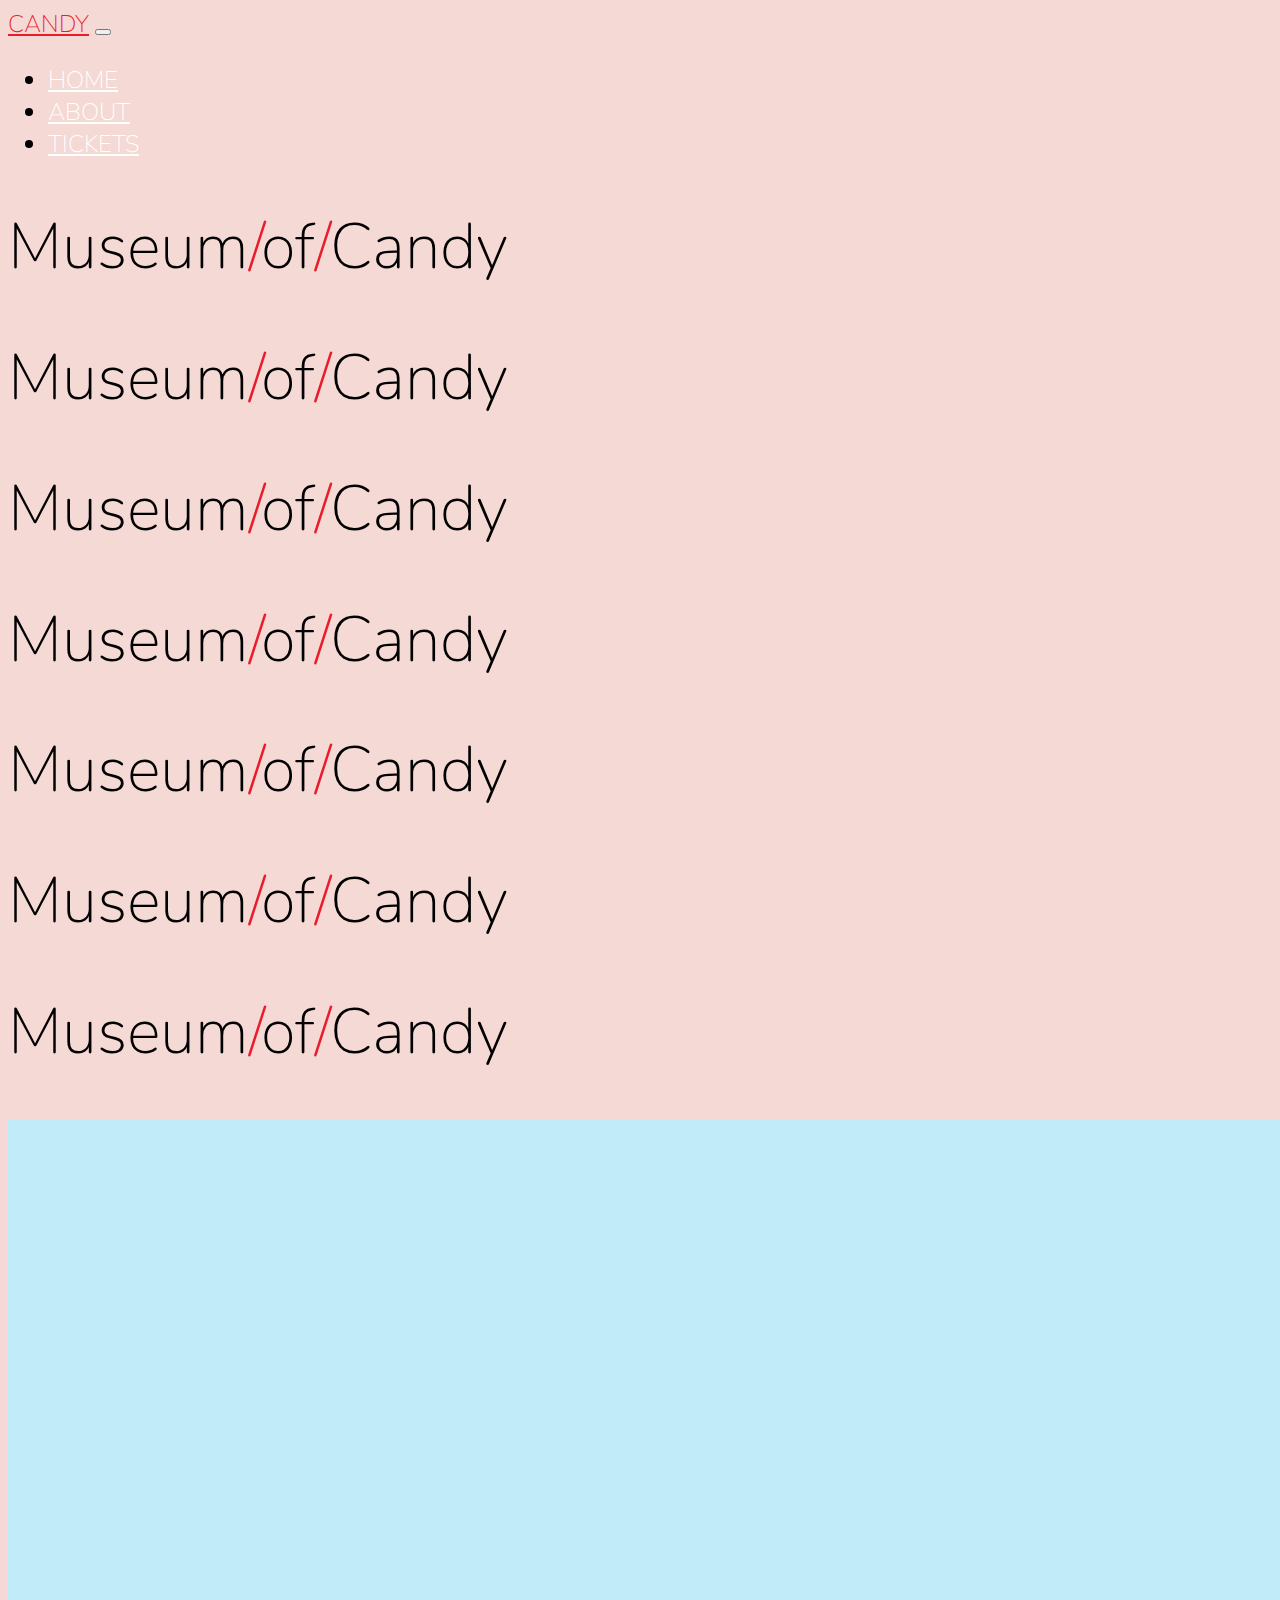
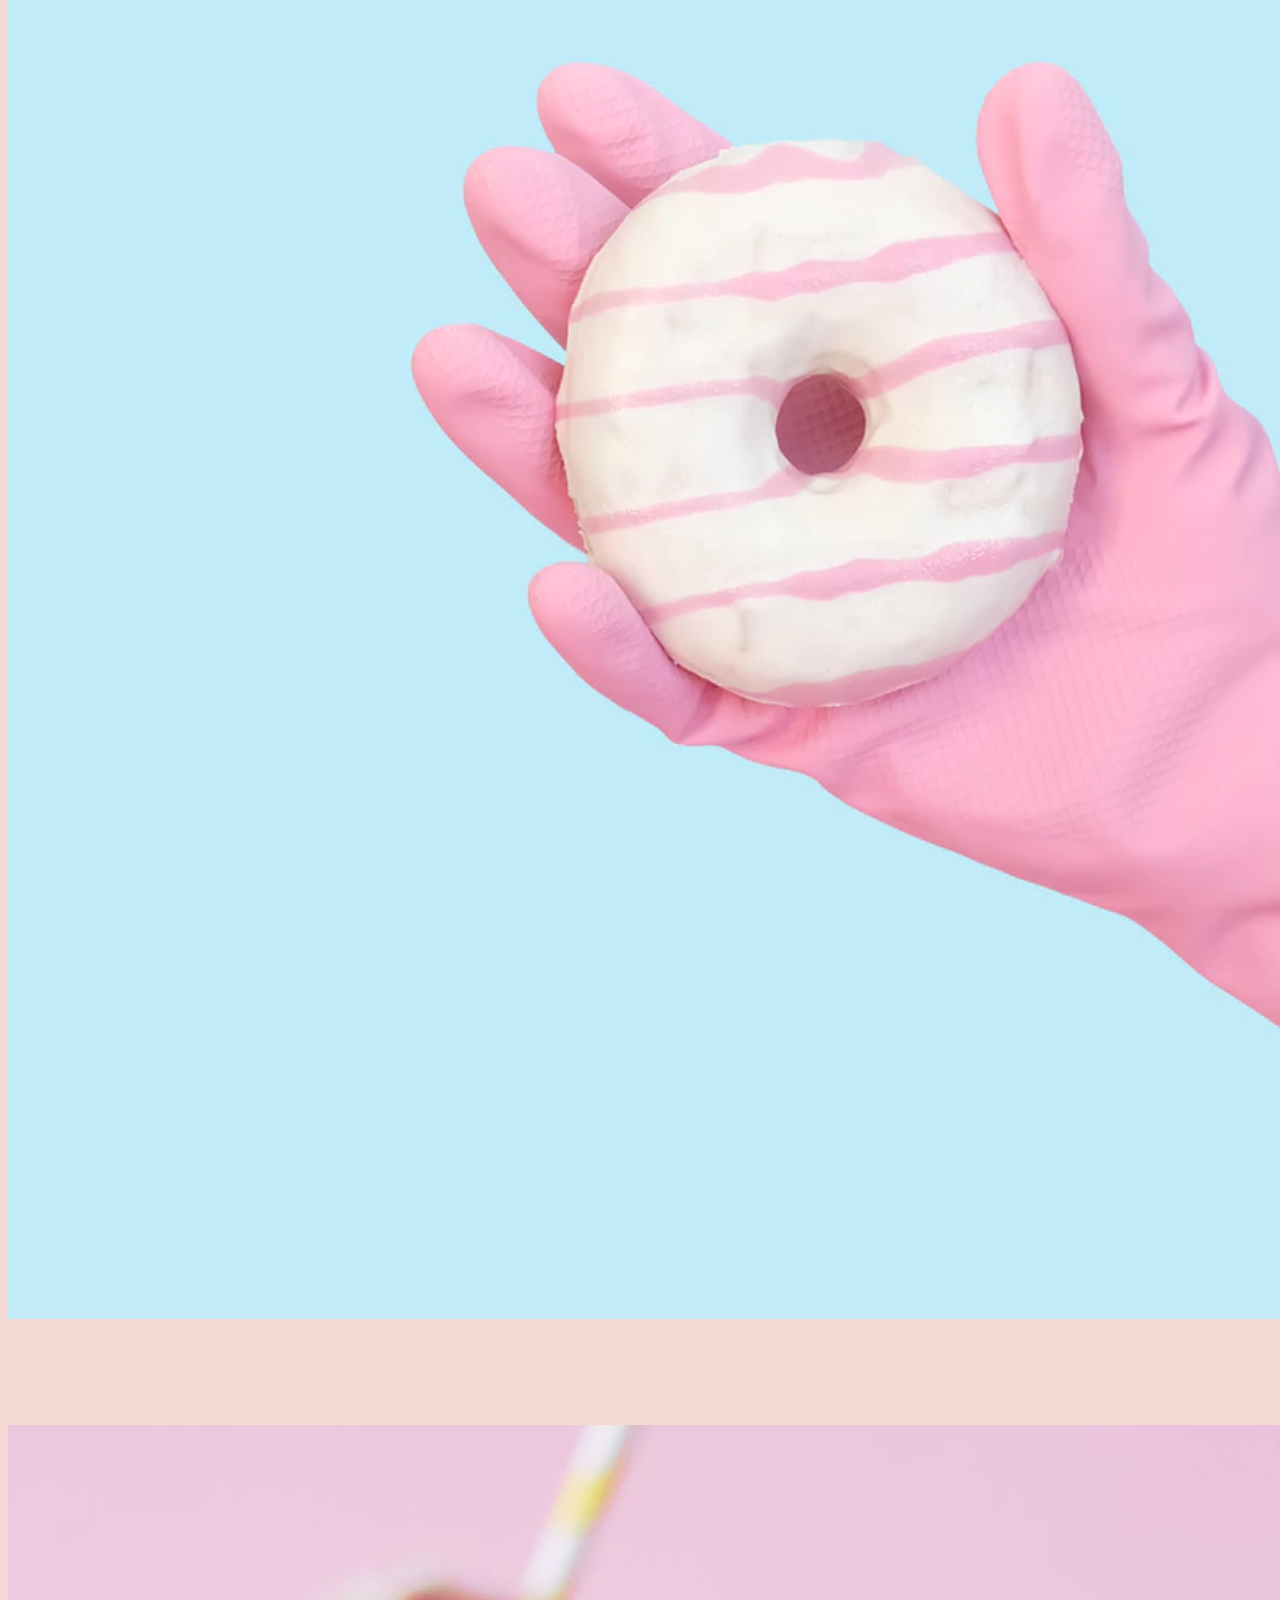
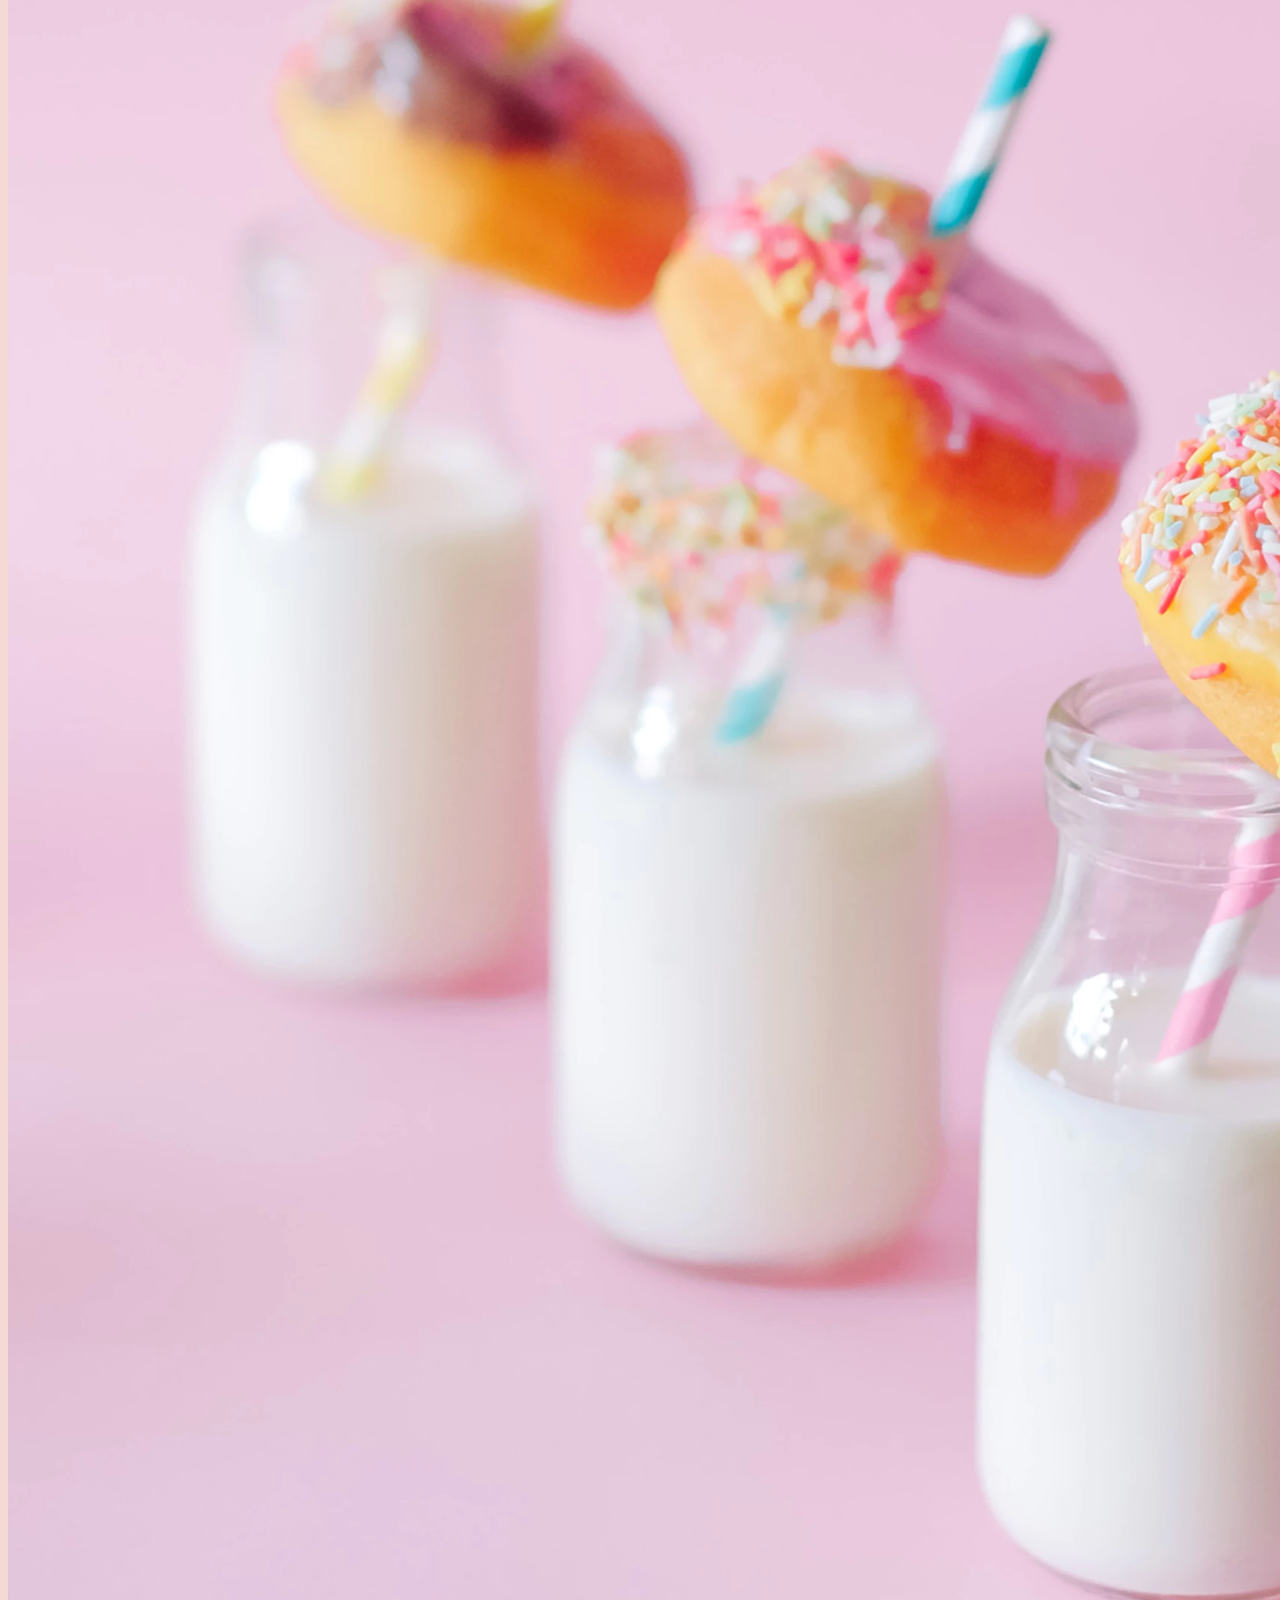
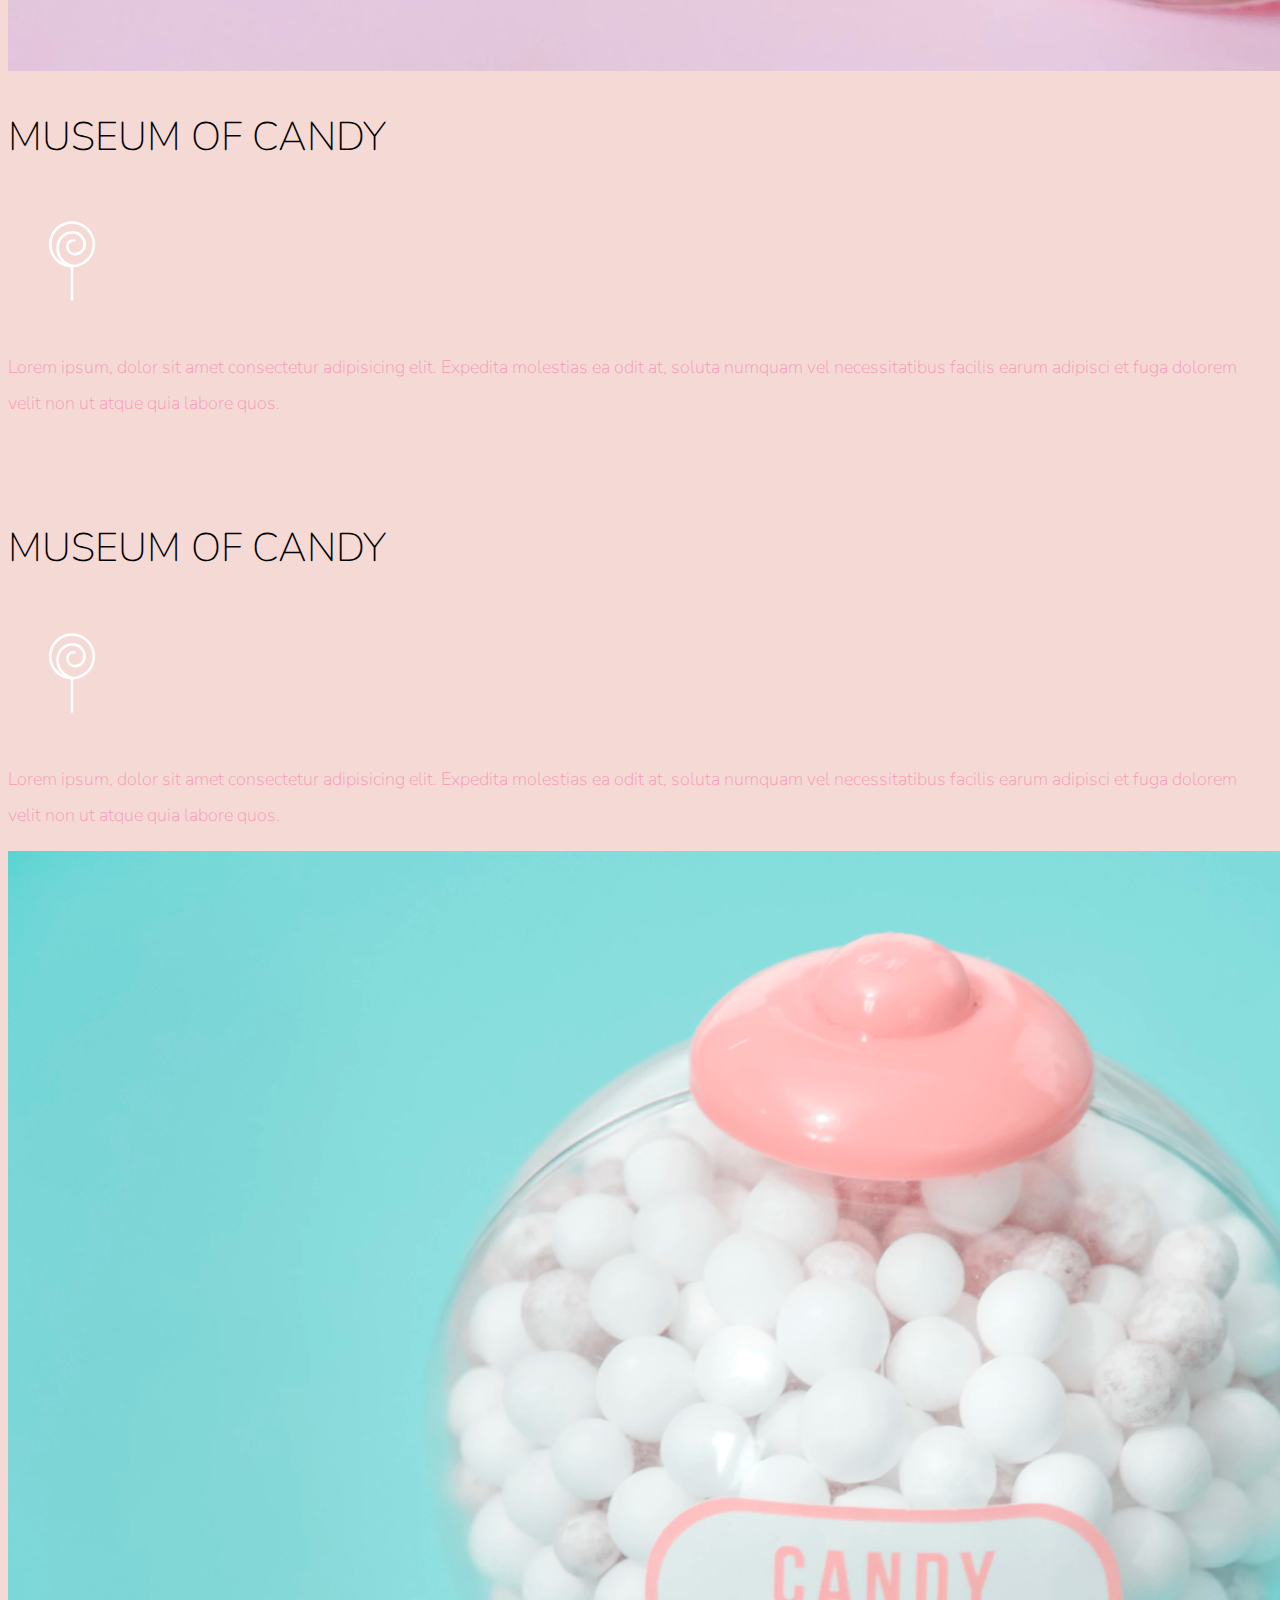
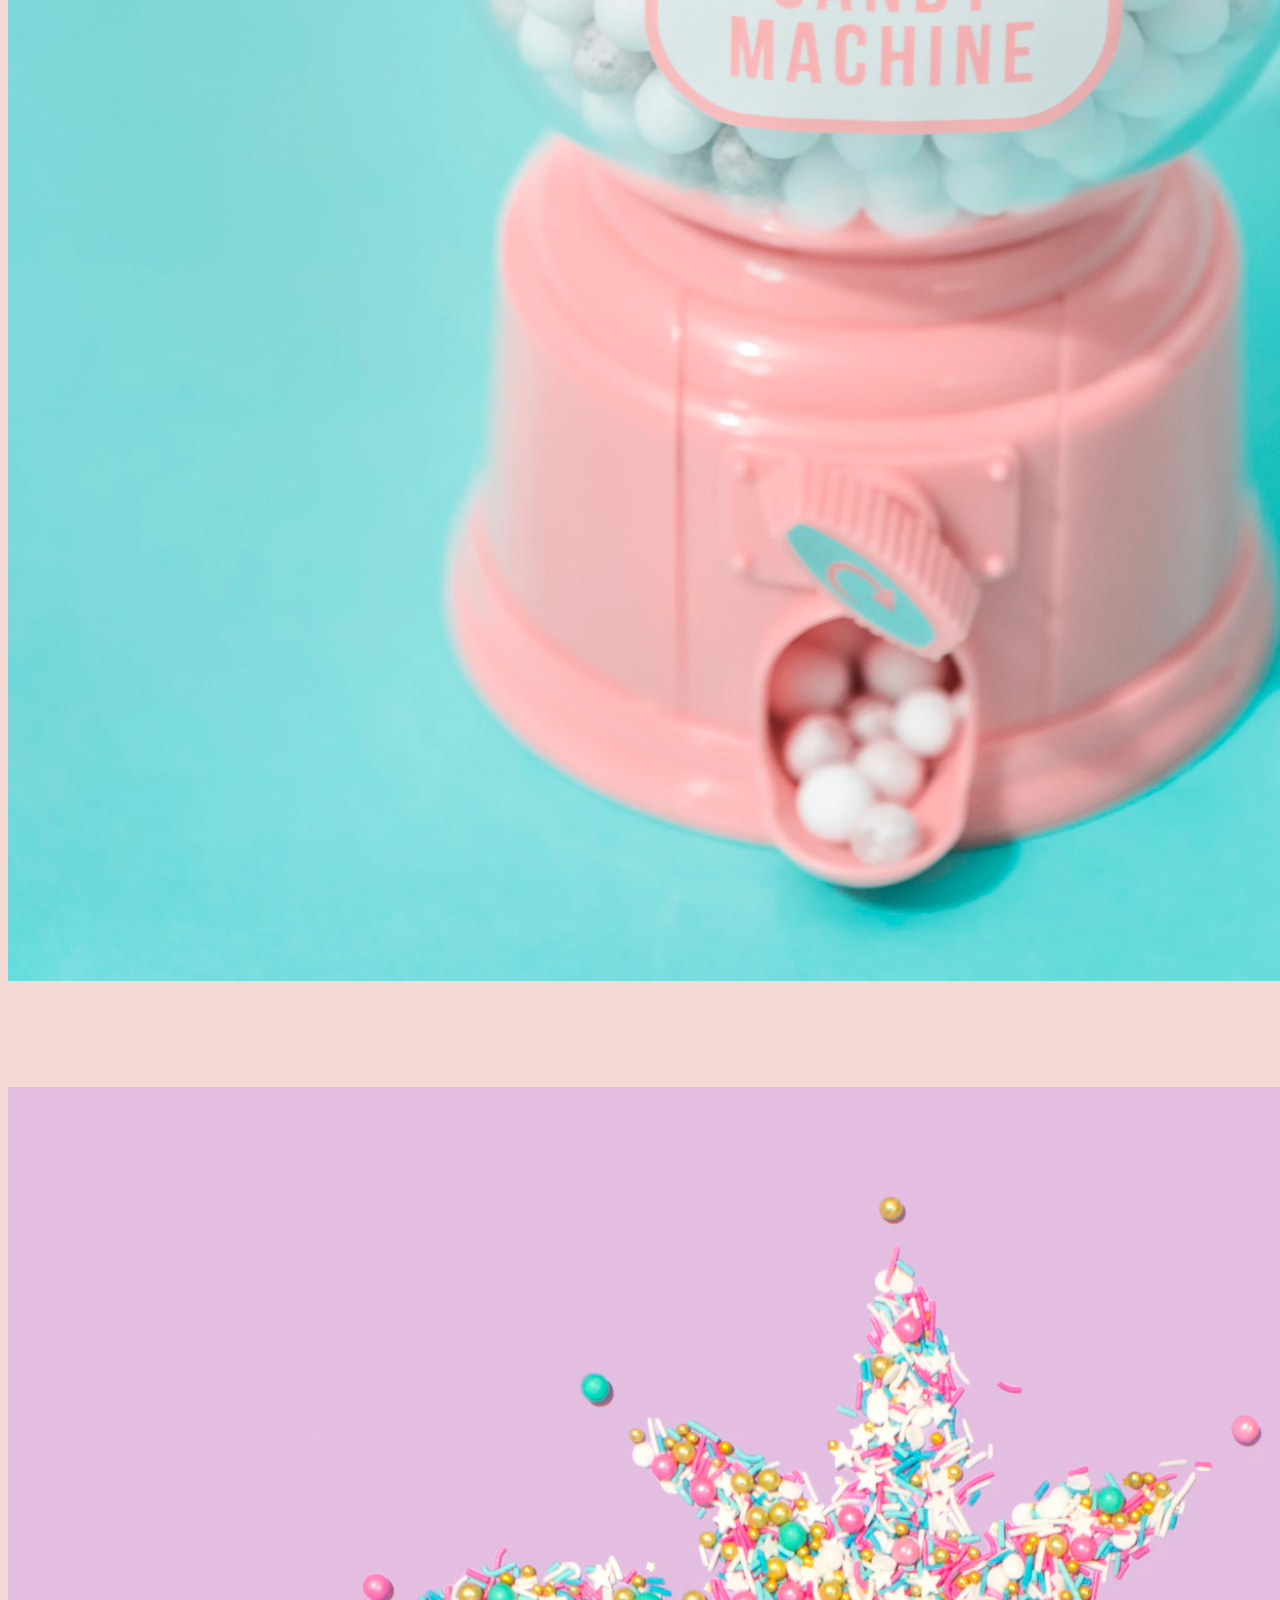
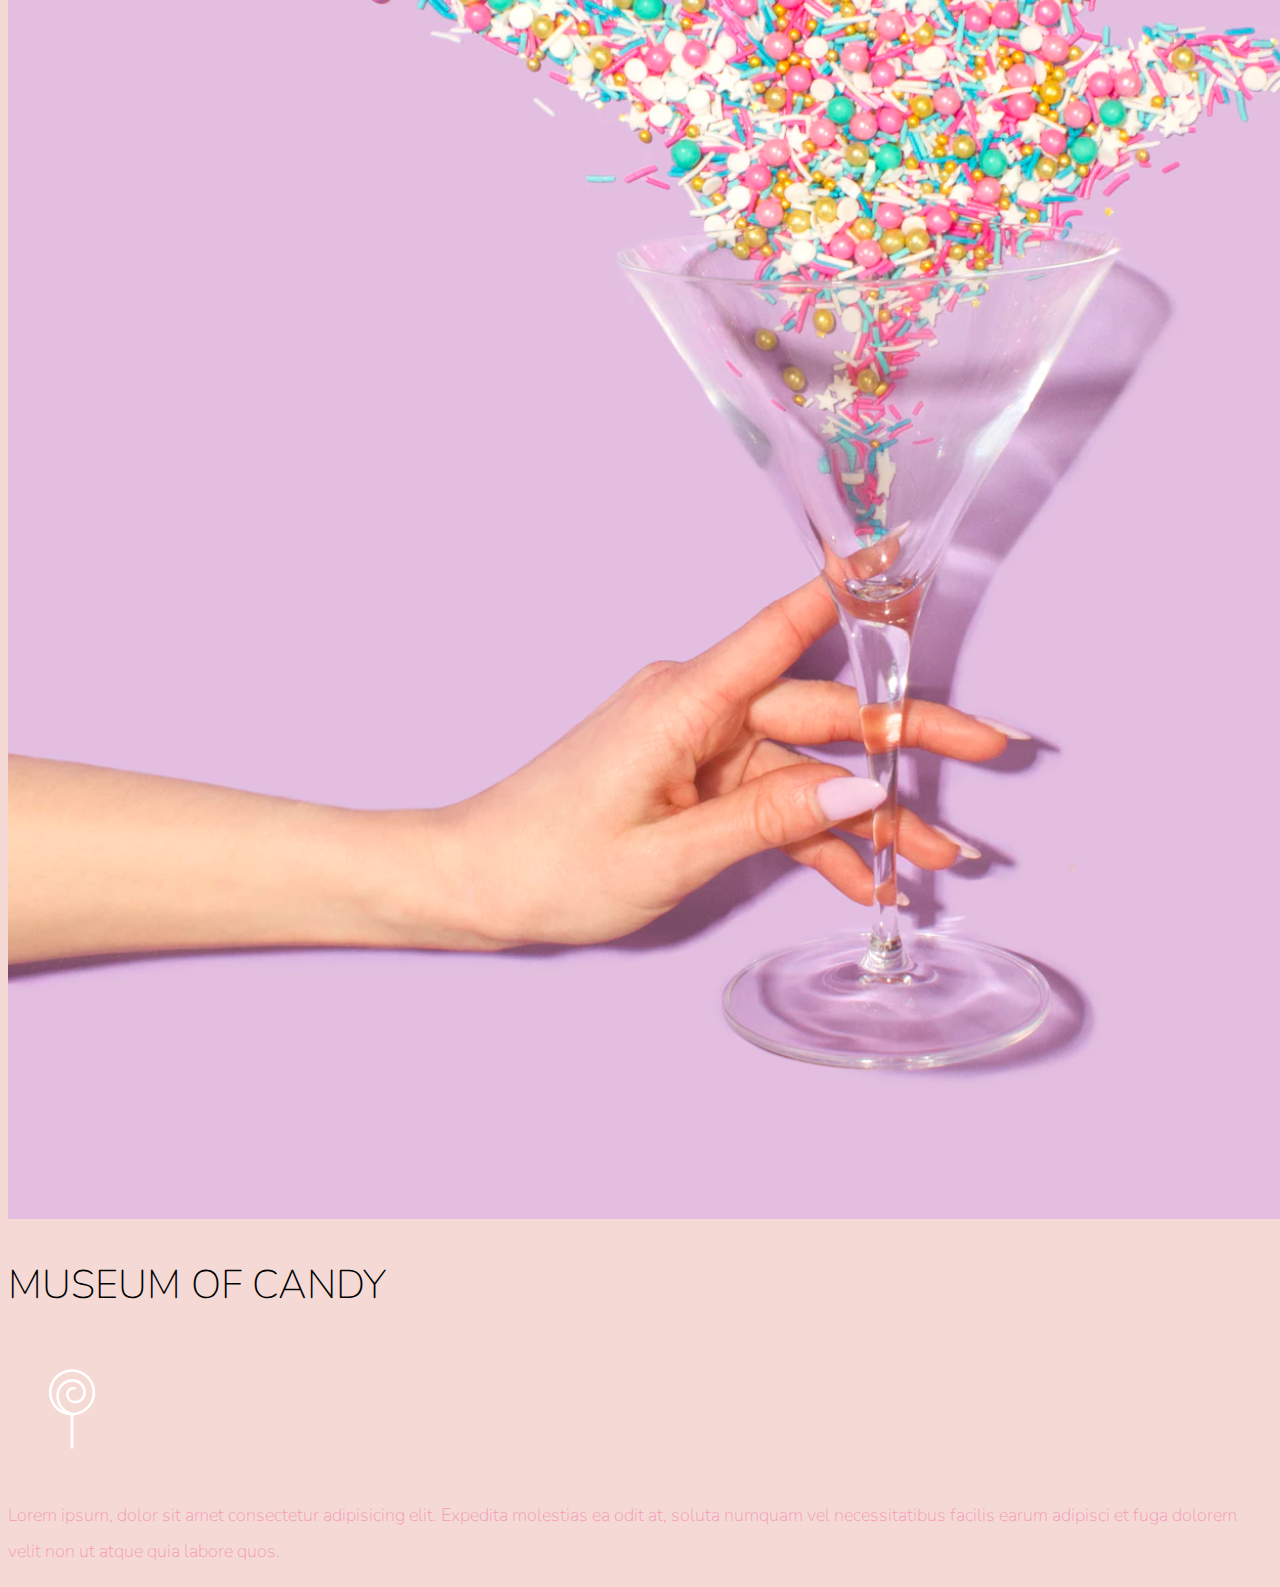
<file: 01-museum-of-candy/index.html>
<!doctype html>
<html lang="en">
  <head>
    <!-- Required meta tags -->
    <meta charset="utf-8">
    <meta name="viewport" content="width=device-width, initial-scale=1, shrink-to-fit=no">
    
    <!-- Google Font -->
    <link href="https://fonts.googleapis.com/css?family=Nunito:200,300,400,700" rel="stylesheet">

    <!-- Bootstrap CSS -->
    <link rel="stylesheet" href="https://stackpath.bootstrapcdn.com/bootstrap/4.1.3/css/bootstrap.min.css" integrity="sha384-MCw98/SFnGE8fJT3GXwEOngsV7Zt27NXFoaoApmYm81iuXoPkFOJwJ8ERdknLPMO" crossorigin="anonymous">
    
    <!-- Custom CSS -->
    <link rel="stylesheet" href="app.css">

    <title>Museum of Candy</title>
  </head>
  
  <body>
    <nav id="mainNavbar" class="navbar navbar-dark navbar-expand-md py-0 fixed-top">
      <a href="#" class="navbar-brand">CANDY</a>
      <button class="navbar-toggler" data-toggle="collapse" data-target="#navLinks" aria-label="Toggle navigation">
        <span class="navbar-toggler-icon"></span>
      </button>
      <div class="collapse navbar-collapse" id="navLinks">
        <ul class="navbar-nav">
          <li class="nav-item">
            <a href="" class="nav-link">HOME</a>
          </li>
          <li class="nav-item">
            <a href="" class="nav-link">ABOUT</a>
          </li>
          <li class="nav-item">
            <a href="" class="nav-link">TICKETS</a>
          </li>
        </ul>
      </div>
    </nav>

    <section class="container-fluid">
      <div class="row align-items-center">
        <div class="col-lg-6">
          <div id="headingGroup" class="text-white text-center d-none d-lg-block mt-5">
          <h1 class="display-2">Museum<span>/</span>of<span>/</span>Candy</h1>
          <h1 class="display-2">Museum<span>/</span>of<span>/</span>Candy</h1>
          <h1 class="display-2">Museum<span>/</span>of<span>/</span>Candy</h1>
          <h1 class="display-2">Museum<span>/</span>of<span>/</span>Candy</h1>
          <h1 class="display-2">Museum<span>/</span>of<span>/</span>Candy</h1>
          <h1 class="display-2">Museum<span>/</span>of<span>/</span>Candy</h1>
          <h1 class="display-2">Museum<span>/</span>of<span>/</span>Candy</h1>
          </div>
        </div>
        <div class="col-lg-6">
          <img class="img-fluid" src="imgs/hand2.png" alt="hand holding donut">
        </div>
    </div>
    </section>

    <section class="container-fluid content">
      <div class="row align-items-center">
        <div class="col-md-6 order-2 order-md-1  px-0">
          <img src="imgs/milk.png" alt="" class="img-fluid">
        </div>
        <div class="col-md-6 text-center order-1 order-md-2">
          <div class="row justify-content-center">
            <div class="col-10 col-lg-8 blurb mb-5 mb-md-0">
              <h2>MUSEUM OF CANDY</h2>
                <img src="imgs/lolli_icon.png" alt="" class="d-none d-lg-inline">
                <p class="lead">Lorem ipsum, dolor sit amet consectetur adipisicing elit. Expedita molestias ea odit at, soluta numquam vel necessitatibus facilis earum adipisci et fuga dolorem velit non ut atque quia labore quos.</p>
            </div>
          </div>
        </div>
      </div>

      <div class="row align-items-center content">
        <div class="col-md-6 text-center">
          <div class="row justify-content-center">
            <div class="col-10 col-lg-8 blurb mb-5 mb-md-0">
              <h2>MUSEUM OF CANDY</h2>
                <img src="imgs/lolli_icon.png" alt="" class="d-none d-lg-inline">
                <p class="lead">Lorem ipsum, dolor sit amet consectetur adipisicing elit. Expedita molestias ea odit at, soluta numquam vel necessitatibus facilis earum adipisci et fuga dolorem velit non ut atque quia labore quos.</p>
            </div>
          </div>
        </div>
        <div class="col-md-6  px-0">
          <img src="imgs/gumball.png" alt="" class="img-fluid">
        </div>
      </div>
    </section>

    <section class="container-fluid content">
      <div class="row align-items-center">
        <div class="col-md-6 order-2 order-md-1  px-0">
          <img src="imgs/sprinkles.png" alt="" class="img-fluid">
        </div>
        <div class="col-md-6 text-center order-1 order-md-2">
          <div class="row justify-content-center">
            <div class="col-10 col-lg-8 blurb mb-5 mb-md-0">
              <h2>MUSEUM OF CANDY</h2>
                <img src="imgs/lolli_icon.png" alt="" class="d-none d-lg-inline">
                <p class="lead">Lorem ipsum, dolor sit amet consectetur adipisicing elit. Expedita molestias ea odit at, soluta numquam vel necessitatibus facilis earum adipisci et fuga dolorem velit non ut atque quia labore quos.</p>
            </div>
          </div>
        </div>
      </div>
    

    <!-- Optional JavaScript -->
    <!-- jQuery first, then Popper.js, then Bootstrap JS -->
    <script src="https://code.jquery.com/jquery-3.3.1.slim.min.js" integrity="sha384-q8i/X+965DzO0rT7abK41JStQIAqVgRVzpbzo5smXKp4YfRvH+8abtTE1Pi6jizo" crossorigin="anonymous"></script>
    <script src="https://cdnjs.cloudflare.com/ajax/libs/popper.js/1.14.3/umd/popper.min.js" integrity="sha384-ZMP7rVo3mIykV+2+9J3UJ46jBk0WLaUAdn689aCwoqbBJiSnjAK/l8WvCWPIPm49" crossorigin="anonymous"></script>
    <script src="https://stackpath.bootstrapcdn.com/bootstrap/4.1.3/js/bootstrap.min.js" integrity="sha384-ChfqqxuZUCnJSK3+MXmPNIyE6ZbWh2IMqE241rYiqJxyMiZ6OW/JmZQ5stwEULTy" crossorigin="anonymous"></script>
    
    <script>
      $(function () {
          $(document).scroll(function () {
              var $nav = $("#mainNavbar");
              $nav.toggleClass("scrolled", $(this).scrollTop() > $nav.height());
          });
      });
  </script>

  </body>
</html>
</file>
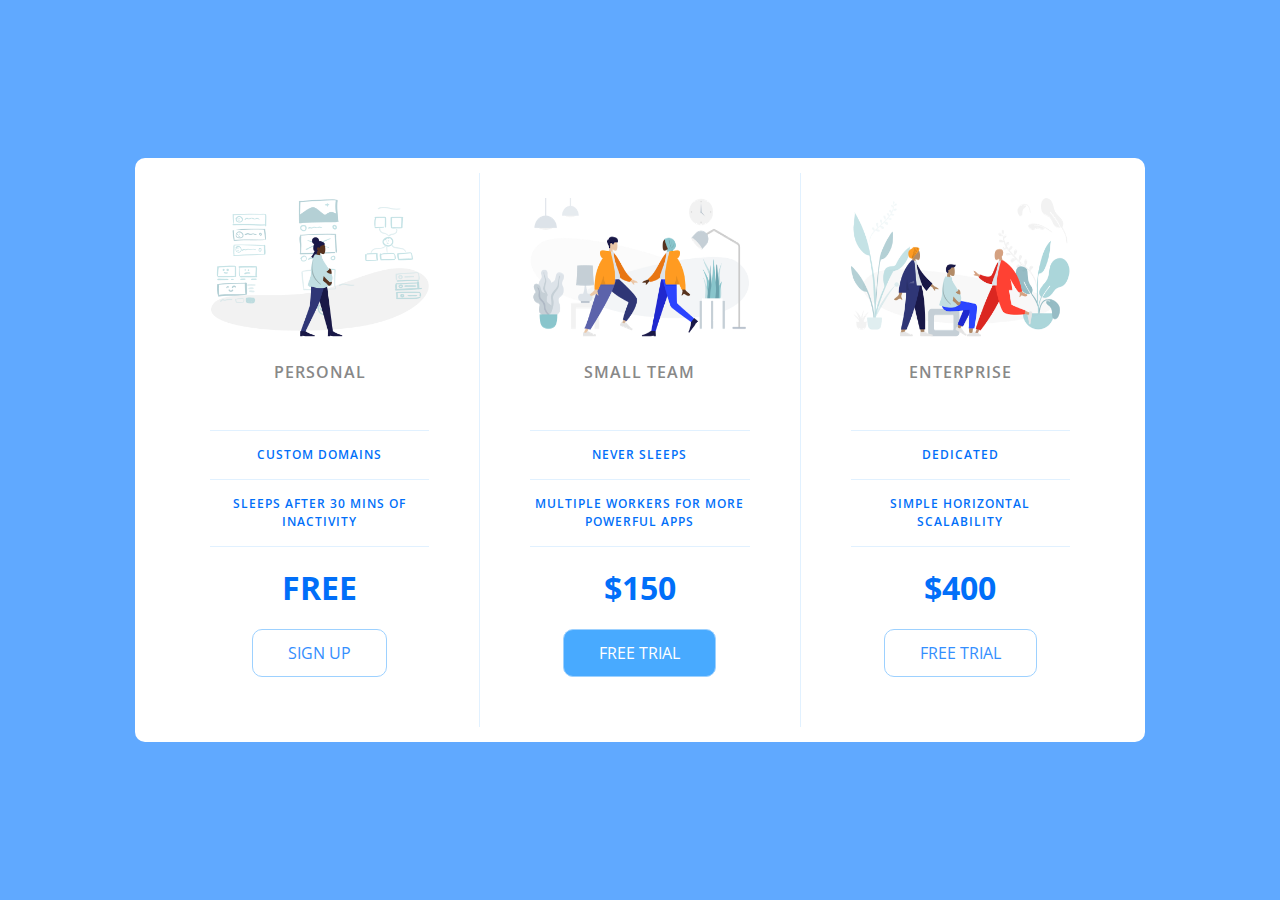
<file: 02-SaaS-pricing/index.html>
<!DOCTYPE html>
<html lang="en">

<head>
    <meta charset="UTF-8">
    <meta name="viewport" content="width=device-width, initial-scale=1.0">
    <title>Price Tiers</title>
    <link rel="stylesheet" href="https://fonts.googleapis.com/css?family=Open+Sans:400,600,700">
    <link rel="stylesheet" href="app.css">
</head>

<body>
    <div class="panel pricing-table">

        <div class="pricing-plan">
            <img src="icons/icon1.png" alt="" class="pricing-img">
            <h2 class="pricing-header">Personal</h2>
            <ul class="pricing-features">
                <li class="pricing-features-item">Custom domains</li>
                <li class="pricing-features-item">Sleeps after 30 mins of inactivity</li>
            </ul>
            <span class="pricing-price">Free</span>
            <a href="#/" class="pricing-button">Sign up</a>
        </div>

        <div class="pricing-plan">
            <img src="icons/icon2.png" alt="" class="pricing-img">
            <h2 class="pricing-header">Small team</h2>
            <ul class="pricing-features">
                <li class="pricing-features-item">Never sleeps</li>
                <li class="pricing-features-item">Multiple workers for more powerful apps</li>
            </ul>
            <span class="pricing-price">$150</span>
            <a href="#/" class="pricing-button is-featured">Free trial</a>
        </div>

        <div class="pricing-plan">
            <img src="icons/icon3.png" alt="" class="pricing-img">
            <h2 class="pricing-header">Enterprise</h2>
            <ul class="pricing-features">
                <li class="pricing-features-item">Dedicated</li>
                <li class="pricing-features-item">Simple horizontal scalability</li>
            </ul>
            <span class="pricing-price">$400</span>
            <a href="#/" class="pricing-button">Free trial</a>
        </div>

    </div>

</body>

</html>
</file>
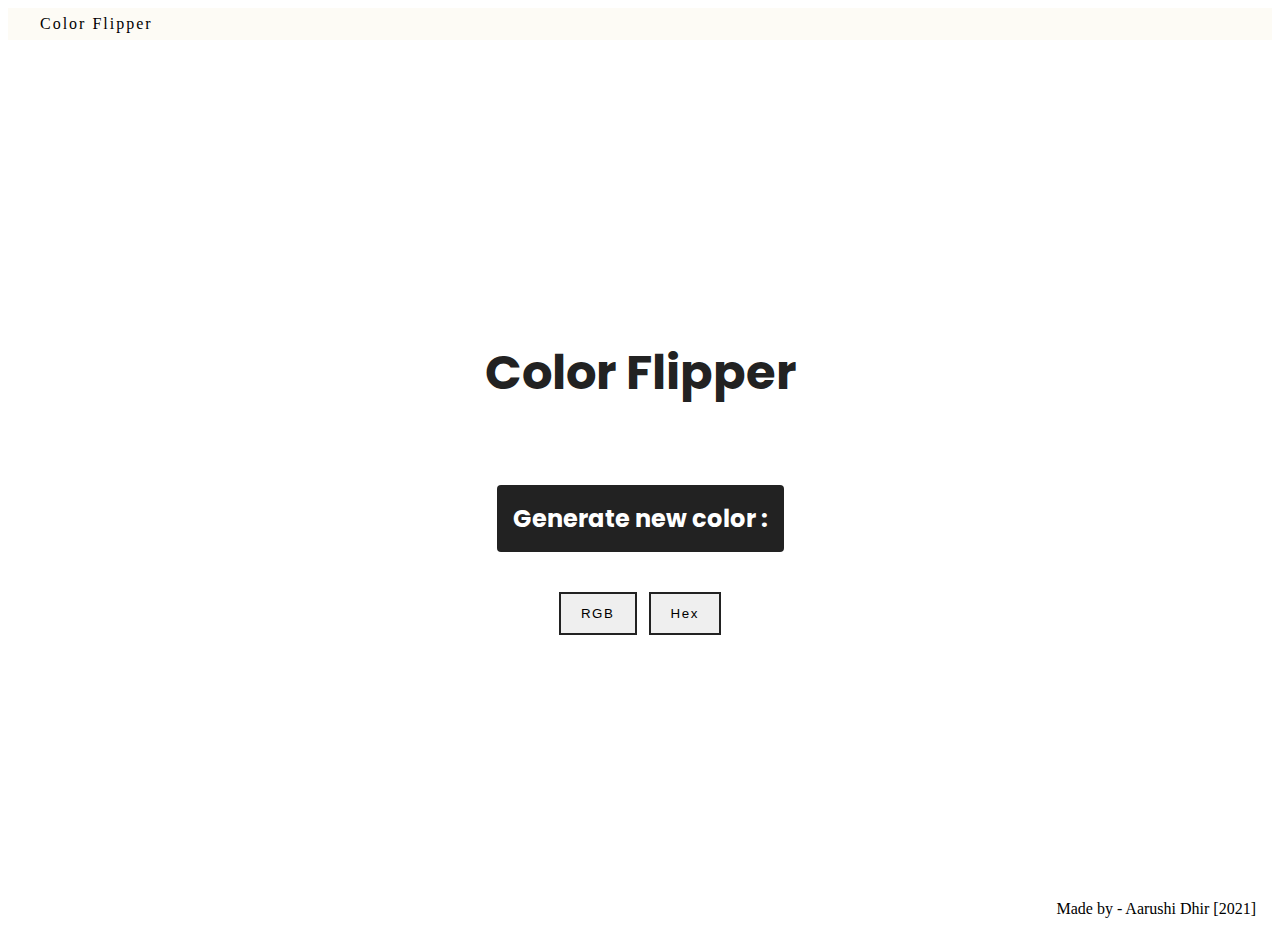
<file: 04-random-color-flipper/ColorFlipper.html>
<!DOCTYPE html>
<html lang="en">
<head>
    <meta charset="UTF-8">
    <meta http-equiv="X-UA-Compatible" content="IE=edge">
    <meta name="viewport" content="width=device-width, initial-scale=1.0">
    <title>Random Color Flipper</title>
    <link href="https://cdn.jsdelivr.net/npm/bootstrap@5.1.0/dist/css/bootstrap.min.css" rel="stylesheet" integrity="sha384-KyZXEAg3QhqLMpG8r+8fhAXLRk2vvoC2f3B09zVXn8CA5QIVfZOJ3BCsw2P0p/We" crossorigin="anonymous">
    <link rel="stylesheet" href="styles.css" />

    <link rel="apple-touch-icon" sizes="180x180" href="img/apple-touch-icon.png">
    <link rel="icon" type="image/png" sizes="32x32" href="img/favicon-32x32.png">
    <link rel="icon" type="image/png" sizes="16x16" href="img/favicon-16x16.png">
    <link rel="manifest" href="img/site.webmanifest">
</head>
<body>
    <nav>
        <span>Color Flipper</span>
    </nav>
    <main>
        <div class="container">
            <h1 id="codeDisplay">Color Flipper </h1>
            <h2>Generate new color :</h2>
            <div id="button-container">
            <button type="button" class = "btn btn-outline-dark" id="rgbClicker">RGB</button>
            <button type="button" class = "btn btn-outline-dark" id="hexClicker">Hex</button>
            </div>

            <script src="https://cdn.jsdelivr.net/npm/bootstrap@5.1.0/dist/js/bootstrap.bundle.min.js" integrity="sha384-U1DAWAznBHeqEIlVSCgzq+c9gqGAJn5c/t99JyeKa9xxaYpSvHU5awsuZVVFIhvj" crossorigin="anonymous"></script>
            <script src="app.js"></script>
        </div>
    </main> 
    <footer>
        <p>Made by - Aarushi Dhir [2021]</p>
    </footer>
</body>
</html>
</file>
<file: 01-museum-of-candy/app.css>
body {
    background: #f5d9d5;
    font-family: "Nunito", sans-serif;
}

.blurb h2 {
    color:"#ea1c2c";
    font-weight: 100;
    font-size: 2.5rem;
}

.blurb p {
    color: #f498b8;
    font-weight: 100;
    font-size: 1.125rem;
    line-height: 2;
}

.content {
    margin-top: 100px;
}

#mainNavbar {
    font-size: 1.5rem;
    font-weight: 100;
}

#mainNavbar .nav-link {
    color: white;
}
#mainNavbar .nav-link:hover {
    color: #ea1c2c;
}

#mainNavbar .navbar-brand {
    color: #ea1c2c;
    font-size: 1.5rem;
}

#headingGroup span {
    color: #ea1c2c;
}

#headingGroup h1 {
    font-weight: 100;
    font-size: 4rem;
}

.navbar.scrolled {
    background:rgb(222,192,222);
    transition: background 400ms;
}

@media (max-width: 1200px) {
    #headingGroup h1 {
        font-size: 3rem;
    }
}
</file>
<file: 04-random-color-flipper/styles.css>
@import url('https://fonts.googleapis.com/css2?family=Poppins:wght@400;700&display=swap');


main {
    font-family: 'Poppins', sans-serif;
    min-height: calc(100vh - 3.5rem);
    display: grid;
    place-items: center;
}

.container {
  text-align: center;
}

.container h1 {
    color: #222;
    background-color: rgba(255, 255, 255, 0.733);
    padding: 1rem;
    border-radius: 0.25rem;
    margin-bottom: 2.5rem;
    font-size: 3rem;
}

.container h2 {
    display: inline-block;
    background: #222;
    color: #fff;
    padding: 1rem;
    border-radius: 0.25rem;
    margin-bottom: 2.5rem;
}

.btn {
    letter-spacing: 0.1rem;
    display: inline-block;
    border: 2px solid #222;
    padding: 0.75rem 1.25rem;
    margin: 0 0.25rem;
}

#button-container {
    padding: 0 2rem;
}

nav {
    display: block;
    padding-left: 2rem;
    background-color: rgb(253, 251, 245);
    height: 2rem;
    display: flex;
    align-items: center;
    justify-content: space-between;
    letter-spacing: 2px;
}

footer {
    padding-right: 1rem;
    display: flex;
    justify-content: flex-end;
}
</file>
<file: 02-SaaS-pricing/app.css>
/* http://meyerweb.com/eric/tools/css/reset/ 
   v2.0 | 20110126
   License: none (public domain)
*/

html, body, div, span, applet, object, iframe,
h1, h2, h3, h4, h5, h6, p, blockquote, pre,
a, abbr, acronym, address, big, cite, code,
del, dfn, em, img, ins, kbd, q, s, samp,
small, strike, strong, sub, sup, tt, var,
b, u, i, center,
dl, dt, dd, ol, ul, li,
fieldset, form, label, legend,
table, caption, tbody, tfoot, thead, tr, th, td,
article, aside, canvas, details, embed, 
figure, figcaption, footer, header, hgroup, 
menu, nav, output, ruby, section, summary,
time, mark, audio, video {
	margin: 0;
	padding: 0;
	border: 0;
	font-size: 100%;
	font: inherit;
	vertical-align: baseline;
}
/* HTML5 display-role reset for older browsers */
article, aside, details, figcaption, figure, 
footer, header, hgroup, menu, nav, section {
	display: block;
}
body {
	line-height: 1;
}
ol, ul {
	list-style: none;
}
blockquote, q {
	quotes: none;
}
blockquote:before, blockquote:after,
q:before, q:after {
	content: '';
	content: none;
}
table {
	border-collapse: collapse;
	border-spacing: 0;
}

/* Actual CSS begins */
html{
    box-sizing: border-box;
    font-family: 'Open Sans', sans-serif;
}

body {
    background-color: #60a9ff;
    display: flex;
    justify-content: center;
    align-items: center;
    min-height: 100vh;
  }

.panel {
    background-color: white;
    border-radius: 10px;
    padding: 15px 25px;
    width: 100%;
    max-width: 960px;
    display: flex;
    flex-direction: column;
    text-align: center;
    text-transform: uppercase;
}

.pricing-plan {
    border-bottom: 1px solid #e1f1ff;
}
.pricing-plan:last-child {
    border-bottom: none;
}
.pricing-img {
    margin-bottom: 25px;
    max-width: 100%;
}

.pricing-header {
    color: #888;
    font-weight: 600;
    letter-spacing: 1px;
}

.pricing-features {
    margin: 50px 0 25px;
    color:#016ff9;
}

.pricing-features-item {
    font-weight: 600;
    letter-spacing: 1px;
    font-size: 12px;
    line-height: 1.5;
    padding: 15px 0;
    border-top: 1px solid #e1f1ff;
}

.pricing-features-item:last-child {
    border-bottom: 1px solid #e1f1ff;
}

.pricing-price {
    color:#016ff9;
    display: block;
    font-size: 32px;
    font-weight: 700;
}

.pricing-button {
    border: 1px solid #9dd1ff;
    border-radius: 10px;
    color: #348efe;
    display: inline-block;
    padding: 15px 35px;
    text-decoration: none;
    margin: 25px 0;
    transition: background-color 200ms ease-in-out;
}

.pricing-button:hover, .pricing-button:focus {
    background-color: #e1f1ff;
}

.pricing-button.is-featured {
    background-color: #48aaff;
    color: white;
}
.pricing-button.is-featured:hover, .pricing-button.is-featured:focus {
    background-color: #269aff;
    color: white;
}


@media (min-width: 900px){
    .panel {
        flex-direction: row;
    }
    .pricing-plan {
        border-bottom: none;
        border-right: 1px solid #e1f1ff;
        padding: 25px 50px;
    }
    .pricing-plan:last-child {
        border-right: none;
    }
}
</file>
